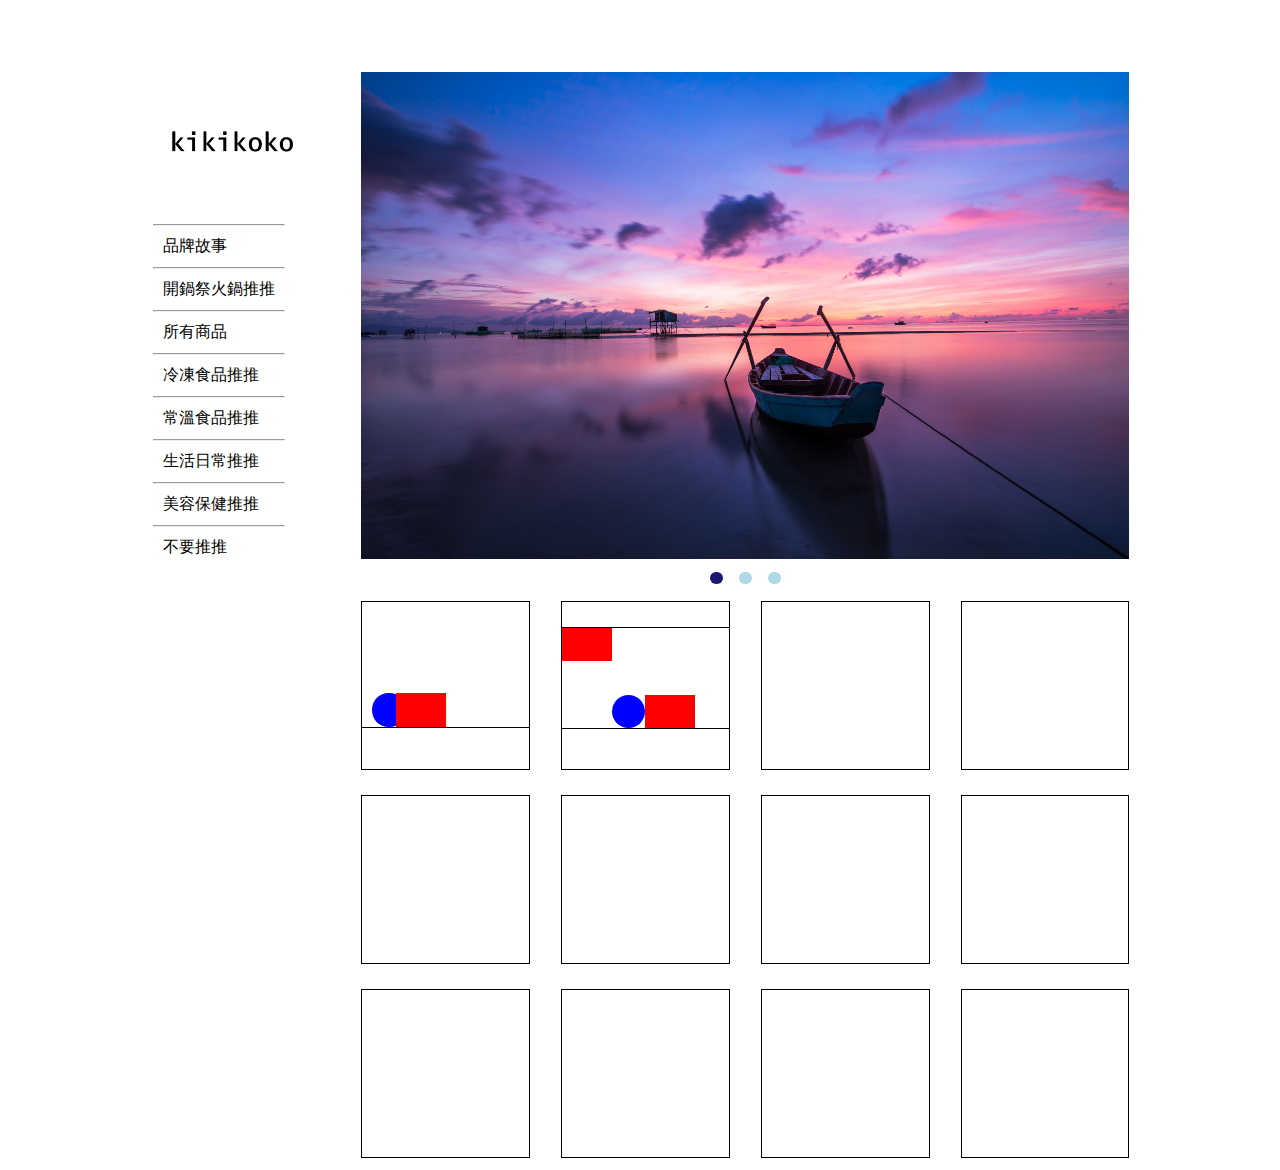
<file: index.html>
<!DOCTYPE html>
<html lang="en">
  <head>
    <!-- Required meta tags -->
    <meta charset="utf-8" />
    <meta name="viewport" content="width=device-width, initial-scale=1" />
    <title>index</title>
    <link rel="stylesheet" href="./mycss.css">
  </head>
  <body style="margin: 0px">
    <div id="headmenu" style="width: 100vw; height: 50px">
      <div id="hamburger" onclick="toggle()"></div>
    </div>
    <div id="topDiv">
    <div id="navbar">
      <img src="images/kikikoko.png" width="140px" height="140px" id="kiki" />
      <ul style="list-style-type: none">
        <hr />
        <li>品牌故事</li>
        <hr />
        <li>開鍋祭火鍋推推</li>
        <hr />
        <li>所有商品</li>
        <hr />
        <li>冷凍食品推推</li>
        <hr />
        <li>常溫食品推推</li>
        <hr />
        <li>生活日常推推</li>
        <hr />
        <li>美容保健推推</li>
        <hr />
        <li>不要推推</li>
      </ul>
    </div>
    <div id="rightTwo">
    <div id="carousel">
      <div id="carousel-pic">
        <div class="pic" id="cp1">
          <img
            src="images/pexels-pixabay-33545.jpg"
            width="100%"
            height="100%"
          />
        </div>
        <div class="pic" id="cp2">
          <img
            src="images/pexels-pixabay-36717.jpg"
            width="100%"
            height="100%"
          />
        </div>
        <div class="pic" id="cp3">
          <img
            src="images/pexels-sagui-andrea-618833.jpg"
            width="100%"
            height="100%"
          />
        </div>
      </div>
      <div class="indicators">
        <span class="dot" id="button1" onclick="toPic1()"></span
        ><span class="dot" id="button2" onclick="toPic2()"></span
        ><span class="dot" id="button3" onclick="toPic3()"></span>
      </div>
  
  </div>
    <div id="colorboxes">
      <div class="cl">
        <a href="./game1.html">
          <div id="game1"><div id="ball"></div><div id="rock"></div><div id="line"></div>
            
          </div>
        </a>
      </div>
      <div class="cl"><a href="./game2.html"><div id="game2">
        <div id="tLine"></div>
        <div id="tRock"></div>
        <div id="ball2"></div>
        <div id="bRock"></div>
        <div id="bLine"></div>
      </div></a></div>
      <div class="cl"></div>
      <div class="cl"></div>
      <div class="cl"></div>
      <div class="cl"></div>
      <div class="cl"></div>
      <div class="cl"></div>
      <div class="cl"></div>
      <div class="cl"></div>
      <div class="cl"></div>
      <div class="cl"></div>
      </div>
    </div>
  </div>
  </div>
    
    <script src="./myjs.js"></script>
  </body>
</html>
</file>
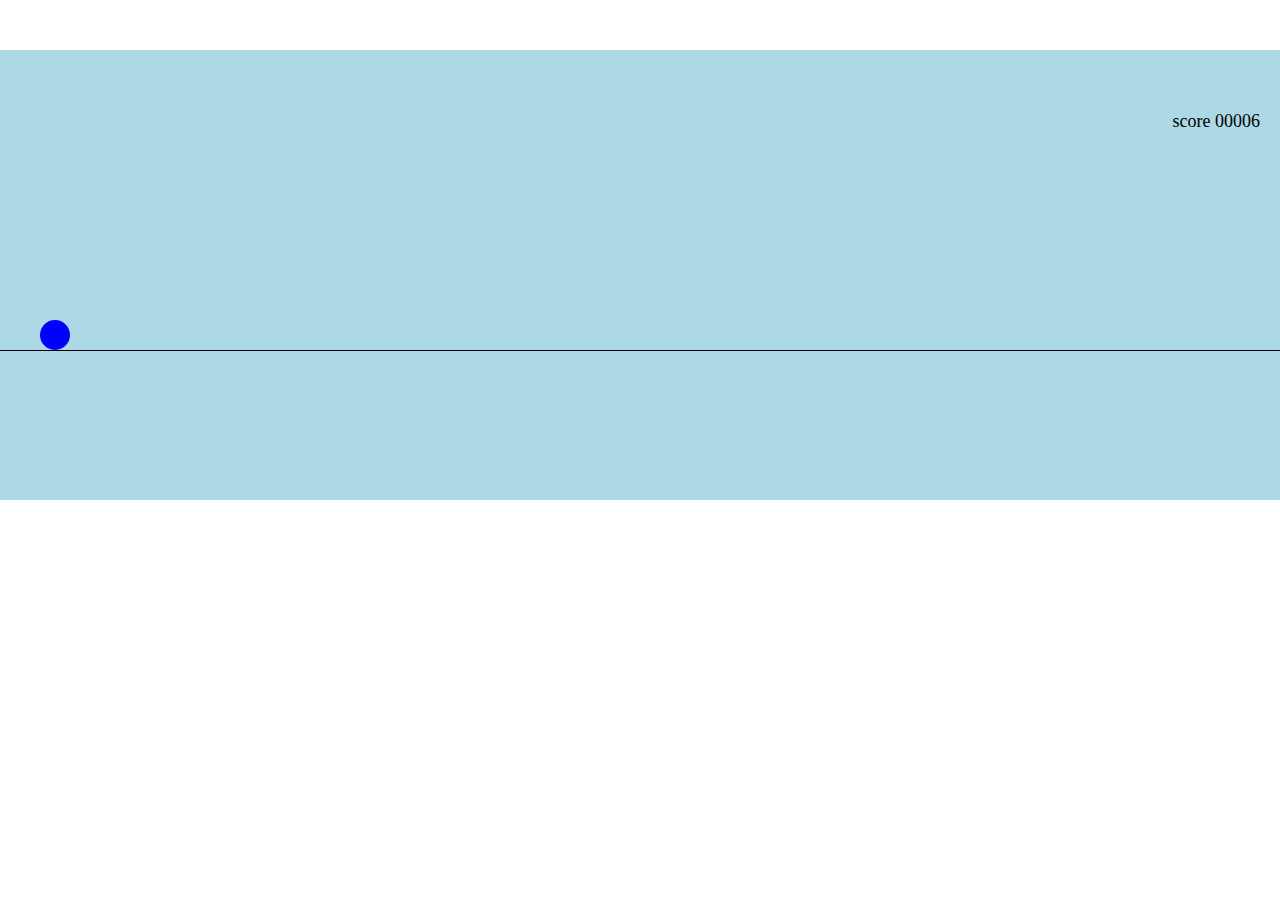
<file: game1.html>
<!DOCTYPE html>  
<html lang="en">
<head>
  <meta charset="UTF-8">
  <meta name="viewport" content="width=device-width, initial-scale=1.0">
  <title>game1</title>
  <style>
    body{
      margin: 0px;
    }
    #gameArea{
      margin-top: 5vh;
      width: 100%;
      height: 50vh;
      
      background-color:lightblue;
      overflow: hidden;
    }
    #ball{
      width: 30px;
      height: 30px;
      border-radius: 50%;
      position: relative;
      top: 60%;
      left: 40px; 
      background-color: blue;
      z-index: 1;
    }
    #line{
      height: 1px;
      width: 100%;
      background-color: black;
      position: relative;
      top: 60%;
    }
    #rock{
      width: 50px;
      height: 30px;
      background-color: red;
      position: relative;
      top: calc(60% - 31px);
      left: 100%;
      animation: rockMove 2s linear forwards;
    }
    #score{
      position: relative;
      right: 20px;
      float: right;
      font-size: 2vh;
    }
    #rePic{ 
      position: absolute;
      width: 100%;
      height: 50vh;
      background-color: gray;
      opacity: 0.5;
      display: none;
      text-align: center;
       line-height: 250px;
    }
    @keyframes rockMove{
      0%{
        left: 100%;
      }
      100%{
        left: -15%;
      }
    }
    @keyframes ballMove{
      0%{
        top: 60%;
      }
      50%{
        top: 10vh;
      }
      100%{
        top: 60%;
      }
    }
  </style>
</head>
<body>
    <div style="text-align: center; margin-top: 50px;">
<!--     <h1>ようこそ</h1>
    <h1><a href="index.html">戻る</a></h1></div> -->
    <div id="gameArea">
      <div id="rePic" onclick="gameStart()"><h2>GAME OVER</h2></div>
      <div id="ball"></div>
      <div id="line"></div>
      <div id="rock"></div>
      <span id="score">score 00000</span>
    </div>
    
</body>
<script>
  var ballUp = false;
  const ballE=document.getElementById("ball");
  document.addEventListener('keydown', function(e){
    if(document.getElementById("rePic").style.display=="block" && (e.keyCode == '38' || e.keyCode == '32')){
      gameStart();
    }
    else if(e.keyCode == '38' || e.keyCode == '32'){
    ballE.style.animation = "ballMove 0.6s";
    }
  })
  ballE.addEventListener("animationend", function(){
      ballE.style.animationName = '';
    })
  
  document.addEventListener('touchstart', function(){
    if(document.getElementById("rePic").style.display!="block")
      ballE.style.animation = "ballMove 0.6s linear";
  })
    //改變障礙物速度
  var rockE = document.getElementById("rock");
  rockE.addEventListener("animationend", function(){
    console.log((Math.floor(Math.random()*3)+2)/2 +'s');
    rockE.style.animationName="none";
    setTimeout(function(){
      rockE.style.animation="rockMove 2s linear forwards";
      if(seconds<100)
        rockE.style.animationDuration = (Math.floor(Math.random()*3)+2)/2  +'s';
      else if(seconds<200)
        rockE.style.animationDuration = (Math.floor(Math.random()*3)+2)/3  +'s';
      else
      rockE.style.animationDuration = (Math.floor(Math.random()*3)+2)/4  +'s';
    }, 100)
  }); 
  function checkLose(){
    var bx = document.getElementById("ball").offsetLeft;
    var by = document.getElementById("ball").offsetTop;
    var rx = document.getElementById("rock").offsetLeft;
    var ry = document.getElementById("rock").offsetTop;
    if(Math.abs(bx-rx)<=30 && Math.abs(by-ry)<=30){
      document.getElementById("rock").style.animationPlayState = "paused";
      document.getElementById("ball").style.animationPlayState = "paused";
      clearInterval(checkSet);
      clearInterval(timeSet);
      document.getElementById("rePic").style.display = "block";
    }
    
  }
  var checkSet = setInterval(checkLose, 10);

  function gameStart(){
    location.reload();
  }

  var seconds=0; 
  function time(){
    seconds++;
    var str="";
    for(var i=0; i<5-seconds.toString().length; i++)
      str+='0';
    document.getElementById("score").innerHTML="score " + str + seconds;
  }
  var timeSet=setInterval(time, 100);
</script>
</html>
</file>
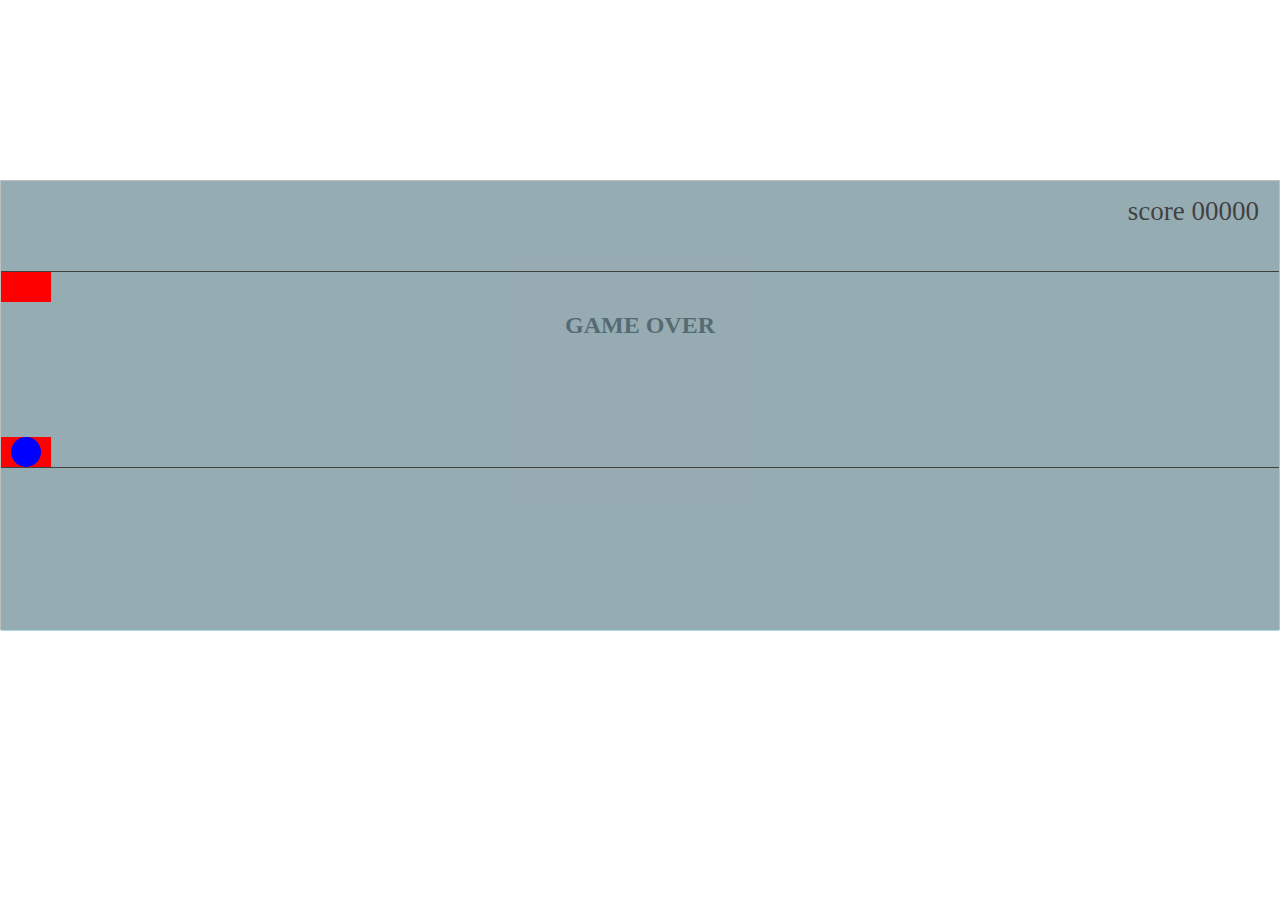
<file: game2.html>
<!DOCTYPE html>  
<html lang="en">
<head>
  <meta charset="UTF-8">
  <meta name="viewport" content="width=device-width, initial-scale=1.0">
  <title>game2</title>
  <style>
    body{
      margin: 0px;
    }
    #gameArea{
      margin-top: 20vh;
      height: 50vh;
      background-color:lightblue;
      border: 1px solid white;
      overflow: hidden;
    }
    #score{
      margin-right: 20px;
      float: right;
      font-size: 3vh;
      line-height: 60px;
    }
    #tLine{
      margin-top: 10vh;
      height: 1px;
      background-color: black;
      
    }
    #tRock{
      width: 50px;
      height: 30px;
      background-color: red;
      animation: topRockMove 3s linear forwards infinite;
      position: relative;
      margin-bottom: 15vh;
    }
    #ball{
      width: 30px;
      height: 30px;
      border-radius: 50%;
      background-color: blue;
      z-index: 100;
      position: relative;
      left: 10px;
      float: left;
    }
    #rock{
      width: 50px;
      height: 30px;
      background-color: red;
      animation: rockMove 2s linear forwards infinite;
      position: relative;
    }
    #bLine{
      height: 1px;
      background-color: black;
      
    }
    #rePic{ 
      position: absolute;
      left: 0px;
      top: 20vh;
      height: 50vh;
      width: 100vw;
      background-color: gray;
      opacity: 0.5;
      display: none;
      text-align: center;
       line-height: 250px;
       

    }
    @keyframes topRockMove {
      0%{
        left: 100%;
      }
      100%{
        left: -15%;
      }
    }
    @keyframes rockMove{
      0%{
        left: 100%;
      }
      100%{
        left: -15%;
      }
    }
    @keyframes ballUpMove {
      0%{
        bottom: 0%;
      }
      100%{
        bottom: calc(15vh + 30px);
      }
    }
    @keyframes ballDownMove {
      0%{
        bottom: calc(15vh + 30px);
      }
      100%{
        bottom: 0%;
      }
    }
  </style>
</head>
<body>
<!--     <div style="text-align: center; margin-top: 50px;">
     <h1>ようこそ</h1>
    <h1><a href="index.html">戻る</a></h1></div> --> 
    <div id="gameArea">
      <div id="rePic" onclick="gameStart()"><h2>GAME OVER</h2></div>
      <span id="score">score 00000</span>
      <div id="tLine"></div>
      <div id="tRock"></div>
      <div id="ball"></div>
      <div id="rock"></div>
      <div id="bLine"></div>
    </div>
    
</body>
<script>
  var ballUp = false;
  const ballE=document.getElementById("ball");
  document.addEventListener('keydown', function(e){
    if(document.getElementById("rePic").style.display=="block" && (e.keyCode == '38' || e.keyCode == '32')){
      gameStart();
    }
    else if(e.keyCode == '38' || e.keyCode == '32'){
      if(ballUp==false){
        ballE.style.animation = "ballUpMove 1s linear forwards";
      }
      else{
        ballE.style.animation = "ballDownMove 1s linear forwards";
      } 
    }
  })
    ballE.addEventListener("animationend", function(){
      if(ballE.style.animationName == "ballUpMove")
        ballUp = true;
      else
        ballUp = false;
    })  
  
  document.addEventListener('touchstart', function(){
    if(document.getElementById("rePic").style.display!="block"){
      if(ballUp==false){
        ballE.style.animation = "ballUpMove 1s linear forwards";
      }
      else{
        ballE.style.animation = "ballDownMove 1s linear forwards";
      } 
    }
  })
    //改變障礙物速度
/*   var rockE = document.getElementById("rock");
  rockE.addEventListener("animationend", function(){
    console.log((Math.floor(Math.random()*3)+2)/2 +'s');
    rockE.style.animationName="none";
    setTimeout(function(){
      rockE.style.animation="rockMove 2s linear forwards";
      if(seconds<100)
        rockE.style.animationDuration = (Math.floor(Math.random()*3)+2)  +'s';
      else if(seconds<200)
        rockE.style.animationDuration = (Math.floor(Math.random()*3)+2)/1.25  +'s';
      else if(seconds<300)
        rockE.style.animationDuration = (Math.floor(Math.random()*3)+2)/1.5  +'s';
      else if(seconds<400)
        rockE.style.animationDuration = (Math.floor(Math.random()*3)+2)/1.75  +'s';
      else if(seconds<500)
        rockE.style.animationDuration = (Math.floor(Math.random()*3)+2)/2  +'s';
    }, 100)
  });  */
  function checkLose(){
    var bx = document.getElementById("ball").offsetLeft;
    var by = document.getElementById("ball").offsetTop;
    var rx = document.getElementById("rock").offsetLeft;
    var ry = document.getElementById("rock").offsetTop;
    var tRx = document.getElementById("tRock").offsetLeft;
    var tRy = document.getElementById("tRock").offsetTop;
    if((Math.abs(bx-rx)<=30 && Math.abs(by-ry)<=30) || (Math.abs(bx-tRx)<=30 && Math.abs(by-tRy)<=30)){
      function stopGame(){
      document.getElementById("rock").style.animationPlayState = "paused";
      document.getElementById("ball").style.animationPlayState = "paused";
      document.getElementById("tRock").style.animationPlayState = "paused";
      
      clearInterval(checkSet);
      clearInterval(timeSet);
      }
      stopGame();
      document.getElementById("rePic").style.display = "block";
    }
    
  }
  var checkSet = setInterval(checkLose, 10);

  function gameStart(){
    location.reload();
  }

  var seconds=0; 
  function time(){
    seconds++;
    if(seconds==10000){
      stopGame();
    }
    var str="";
    for(var i=0; i<5-seconds.toString().length; i++)
      str+='0';
    document.getElementById("score").innerHTML="score " + str + seconds;
  }
  var timeSet=setInterval(time, 100);
</script>
</html>
</file>
<file: mycss.css>
#headmenu {
    display: none;
    margin: 0px;
    background-color: white;
    border-bottom: 1px grey solid;
  }
  #topDiv{
    margin-top: 5%;
    margin-left: 5%;
    display: flex;
    align-items: flex-start;
    flex-wrap: wrap;
  }
  #rightTwo{
    text-align: center;
  }

  li {
    margin: 10px;
  }
  #kiki {
    position: relative;
    left: 50px;
  }
  #navbar {
    display: inline-block;
    position: relative;
    margin-left: 4%;
    z-index: 1;
  }
  #carousel {
    margin: 1% auto auto 6vw;
    height: 40vw;
    width: 60vw;
    display: inline-block;
     overflow: hidden; 
  }

  #carousel-pic {
    width: 180vw;
    height: 95%;
    clear: both;
  }
  .pic {
    width: 60vw;
    height: 100%;
    transition: 0.5s;
    float: left;
  }
  .indicators {
    height: 2vw;
    text-align: center;
  }
  .dot {
    width: 1vw;
    height: 1vw;
    border-radius: 50%;
    cursor: pointer;
    background: lightblue;
    display: inline-block;
    margin: 1vw 8px;
  }
  #button1 {
    background: midnightblue;
  }
  .dot:hover {
    background-color: MidnightBlue;
  }
  #colorboxes {
   
    margin-left: 6vw;
    width: 60vw;
    display: flex;
    flex-wrap: wrap;
    justify-content: space-between;

  }
  .cl {
    display: inline-block;
    width: 13vw;
    height: 13vw;
    margin: 1vw 0;
    border: 1px solid black;
  }
  #game1{
    width: 100%;
    height: 100%;
    display: flex;
    flex-wrap: wrap;
    align-items: flex-end;
    overflow: hidden;
  }
  #ball{
    width: 20%;
    height: 20%;
    border-radius: 50%;
    background-color: blue;
    animation: ballMove 2s 0.3s linear forwards infinite;
    position: relative;
    margin-top: 30%;
    left: 10px;
  }
  #rock{
  width: 30%;
  height: 20%;
  background-color: red;
  animation: rockMove 2s linear forwards infinite;
  position: relative;
}
  #line{
    height: 1px;
    width: 100%;
    background-color: black;
    align-self: flex-start;
  }
  @keyframes rockMove {
    0%{
      left: 100%;
    }
    100%{
      left: -100%;
    }
  }
  @keyframes ballMove {
    0%{
      bottom : 0%;
    }
    50%{
      bottom: 40%;
    }
    100%{
      bottom : 0%;
    }
  }

  #game2{
    width: 100%;
    height: 100%;
    display: flex;
    flex-wrap: wrap;
    align-content: flex-start;
    overflow: hidden;
  }
  #tLine{
    margin-top: 15%;
    height: 1px;
    width: 100%;
    background-color: black;
  }
  #tRock{
    width: 30%;
    height: 20%;
    background-color: red;
    animation: rockMove 2s linear forwards infinite;
    position: relative;
  }
  #ball2{
    margin-top: 40%;
    width: 20%;
    height: 20%;
    border-radius: 50%;
    background-color: blue;
    position: relative;
    animation: ballMove 2s 0.7s linear forwards infinite;
  }
  #bRock{
    align-self: flex-end;
    width: 30%;
    height: 20%;
    background-color: red;
    animation: rockMove 2s 0.3s linear forwards infinite;
    position: relative;
  }
  #bLine{
    height: 1px;
    width: 100%;
    background-color: black;
    
  }
  @media only screen and (max-width: 760px) {
    #topDiv{
      margin: 0px;
      display: block;
      margin-right: 2.5vw;
    }
    #rightTwo {
      margin: 0px;
    }
    #headmenu {
      display: block;
      position: fixed;
      z-index: 1;
    }
    #hamburger {
      display: inline-block;
      width: 50px;
      height: 50px;
      background: rgb(80, 229, 235);
      cursor: pointer;
    }
    #navbar {
      position: fixed;
      top: 51px;
      width: 0;
      overflow: hidden;
      background-color: aliceblue;
      margin: 0;
      transition: 0.2s;
    }
    #navbar::before {
      content: "目錄";
      display: block;
      margin: 10px;
    }
    #kiki {
      display: none;
    }
    #navbar ul {
      padding: 0;
    }
    #carousel {
      width: 95vw;
      height: 70vw;
      margin: 51px 0px auto 0px;
    }
    #carousel-pic{
      width: 285vw;
    }
    .pic {
      width: 95vw;
    }
    .indicators {
      float: right;
      left: -50%;
      position: relative;
      height: 3.5vw;
    }
    .dot {
      width: 2.5vw;
      height: 2.5vw;
      margin-top: 1vw;
      float: left;
      left: 50%;
      position: relative;
    }
    #colorboxes {
      width: 95vw;
      margin: 0 auto;
      justify-content: space-around;
    }
    .cl {
      width: 40vw;
      height: 40vw;
      margin: 2vw;
      margin-top: 3vw;
    }
  }
</file>
